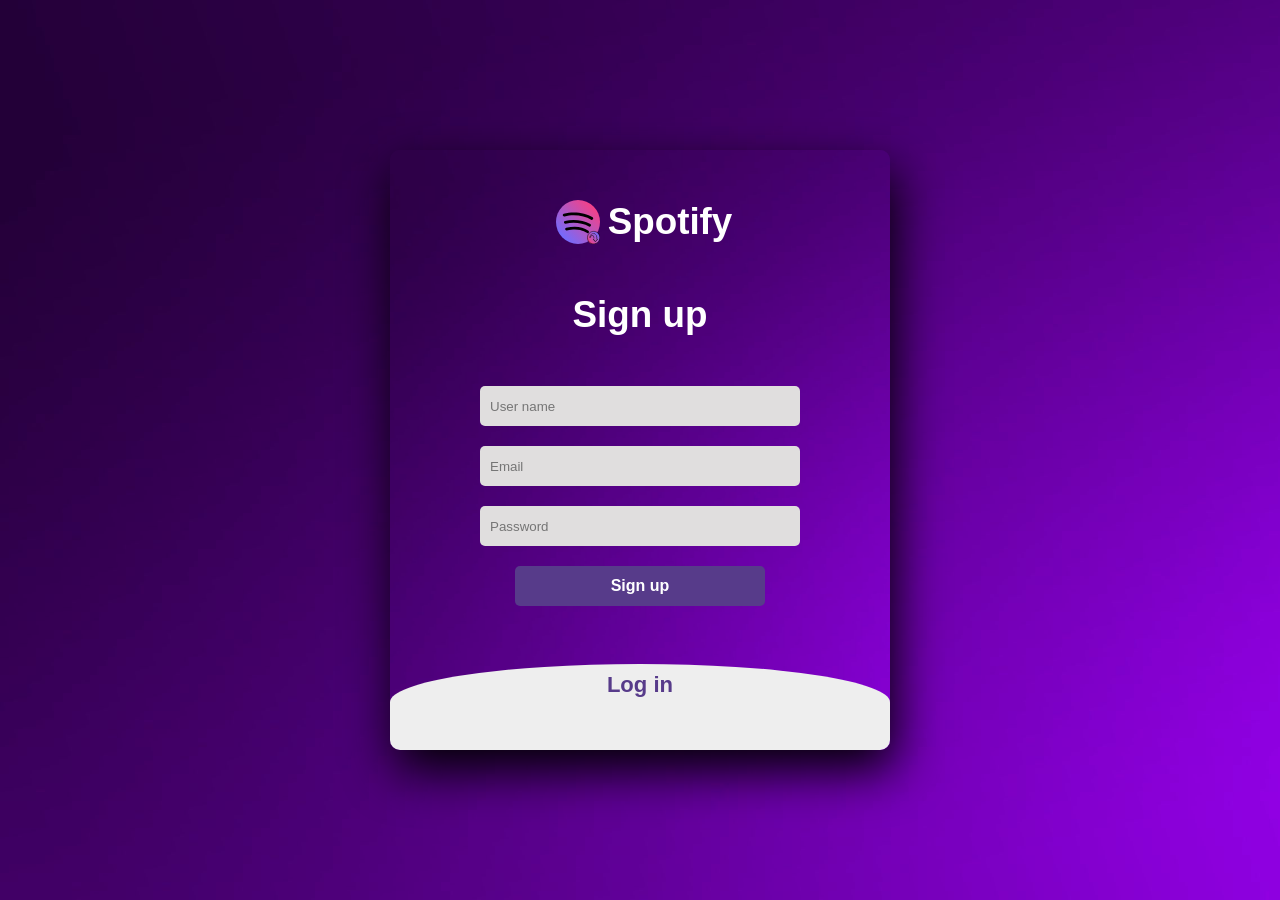
<file: Log in.html>
<!DOCTYPE html>
<html lang="en">
<head>
    <meta charset="UTF-8">
    <meta http-equiv="X-UA-Compatible" content="IE=edge">
    <meta name="viewport" content="width=device-width, initial-scale=1.0">
    <title>Spotify - Music On The Go</title>
    <link href="Login.css" rel="stylesheet" />
</head>
<body>
    <div class="main">
        <label class="brand"><img src="./Resources/SpotiFlyer.svg" />Spotify</label>
        <input type="checkbox" id="chk" aria-hidden="true"/>
        <div class="singup">
            <form>
                <label for="chk" aria-hidden="true" >Sign up</label>
                <input type="text" name="txt" placeholder="User name" />
                <input type="email" name="email" placeholder="Email"/>
                <input type="password" name="pswd" placeholder="Password"/>
                <button class="button"><a href="./index.html">Sign up</a></button>
            </form>
        </div>

        <div class="login">
            <form>
                <label for="chk" aria-hidden="true" >Log in</label>
                <input type="email" name="email" placeholder="Email"/>
                <input type="password" name="pswd" placeholder="Password"/>
                <button class="button"><a href="./index.html"></a>Log in</button>
            </form>
        </div>
    </div>
</body>
</html>
</file>
<file: Login.css>
﻿body {
    margin: 0;
    padding: 0;
    display: flex;
    justify-content: center;
    align-items: center;
    min-height: 100vh;
    font-family: 'Century Gothic', 'URW Gothic', 'Franklin Gothic Medium', 'Arial Narrow', Arial, sans-serif;
    background: url("./Resources/bg.jpg") no-repeat;
    background-size: cover;
}

.main{
    width: 500px;
    height: 600px;
    background: red;
    overflow: hidden;
    background: url("./Resources/bg.jpg") no-repeat center;
    background-size: cover;
    border-radius: 10px;
    box-shadow: 5px 20px 50px #000;
}

#chk{
    display: none;
}

.singup{
    position: relative;
    height: 100%;
    width: 100%;
}

label{
    color: #fff;
    font-size: 2.3em;
    justify-content: center;
    display: flex;
    margin: 50px;
    font-weight: bold;
    cursor: pointer;
    transition: .5s ease-in-out;
}

input{
    width: 300px;
    height: 20px;
    background: #e0dede;
    justify-content: center;
    display: flex;
    margin: 20px auto;
    padding: 10px;
    border: none;
    outline: none;
    border-radius: 5px;
}

input:invalid{
    animation: shake 300ms;
}
@keyframes shake {
    25% { transform: translateX(4px); }
    50% { transform: translateX(-4px); }
    75% { transform: translateX(4px); }
}

.button{
    width: 250px;
    height: 40px;
    margin: 10px auto;
    justify-content: center;
    display: block;
    color: #fff;
    background: #573b8a;
    font-size: 1em;
    font-weight: bold;
    margin-top: 20px;
    outline: none;
    border: none;
    border-radius: 5px;
    cursor: pointer;
    transition: .5s ease-in-out;
}

.button:hover{
    background: #6d44b8;
}

.login{
    height: 460px;
    background: #eee;
    border-radius: 60% / 10%;
    transform: translateY(-280px);
    transition: .8s ease-in-out;
}

.login label{
    color: #573b8a;
    transform: scale(.6);
}

#chk:checked ~ .login{
    transform: translateY(-600px);
}

#chk:checked ~ .login label{
    transform: scale(1);
}

#chk:checked ~ .singup label{
    transform: scale(.6);
}

.brand img{
    width: 44px;
    padding: 0 8px;
}

.brand{
    display: flex;
    align-items: center;
}

a{
    text-decoration: none;
    color: #fff;
}
</file>
